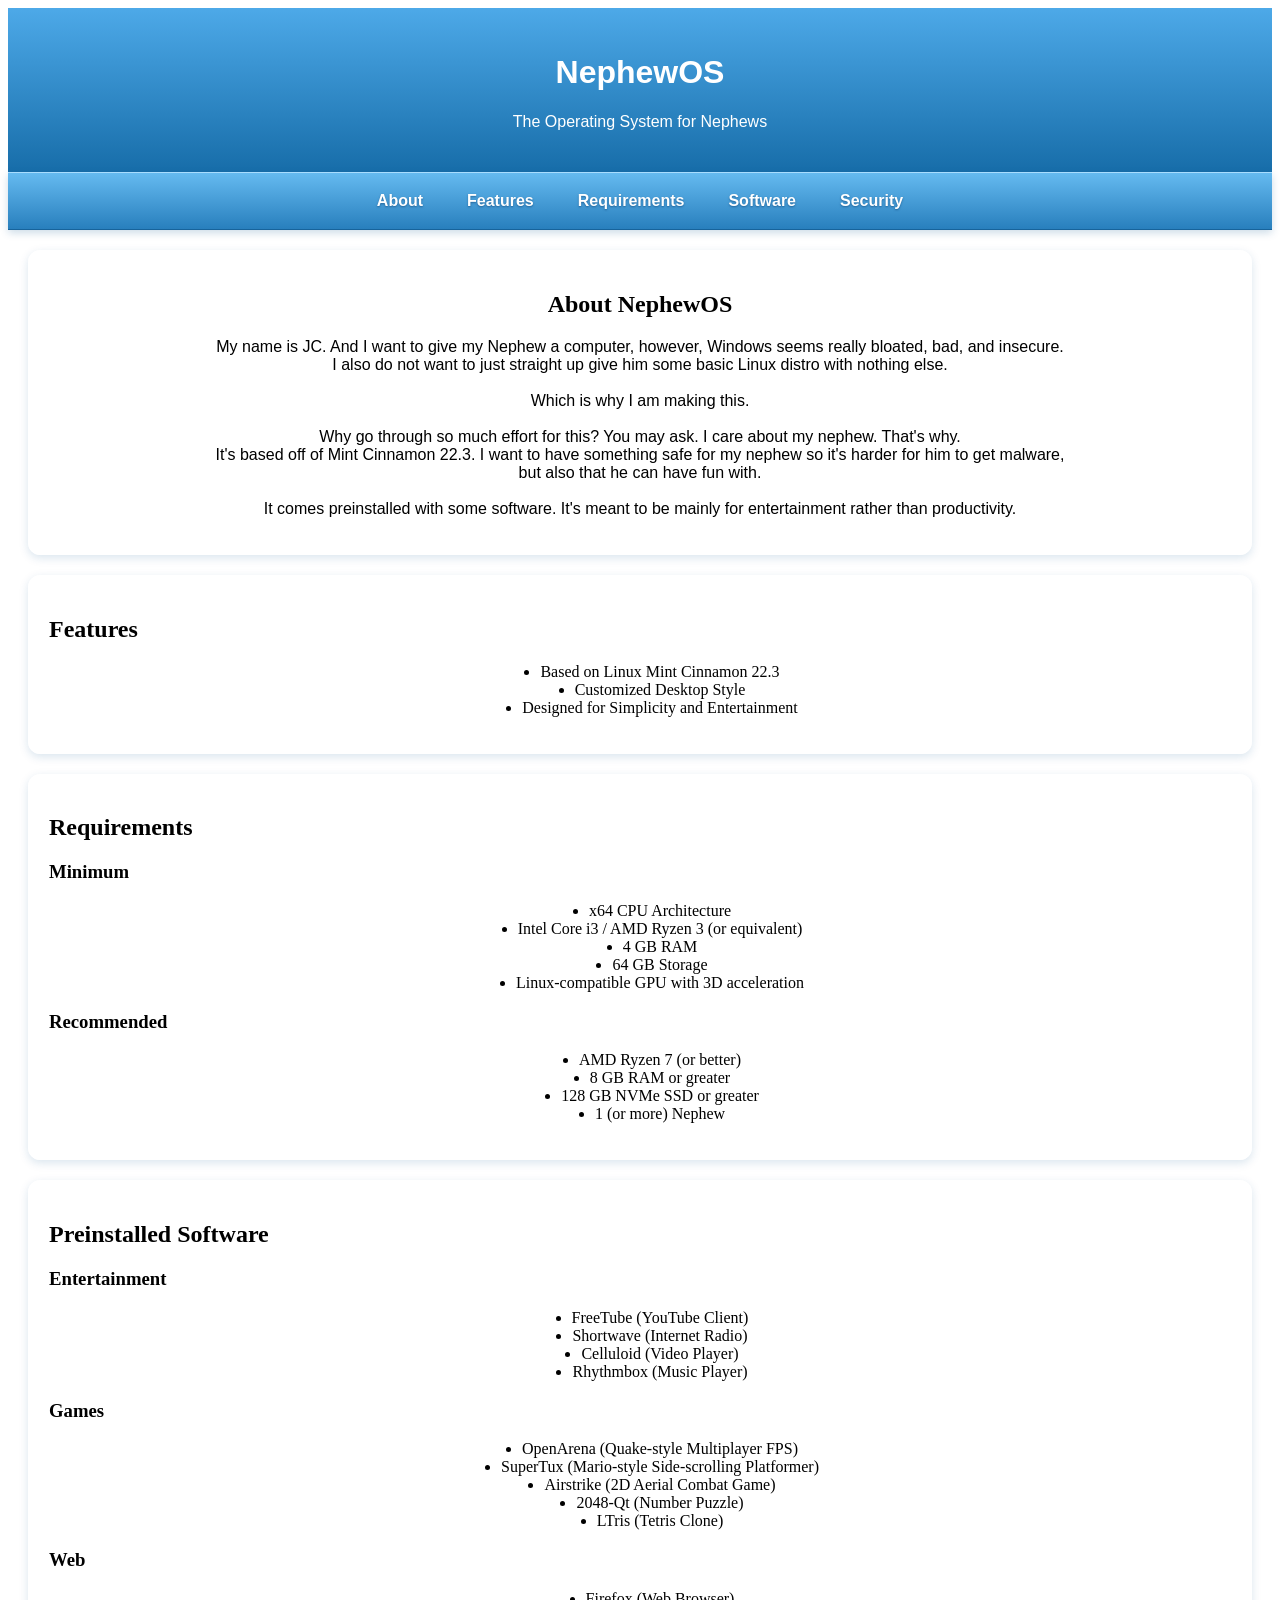
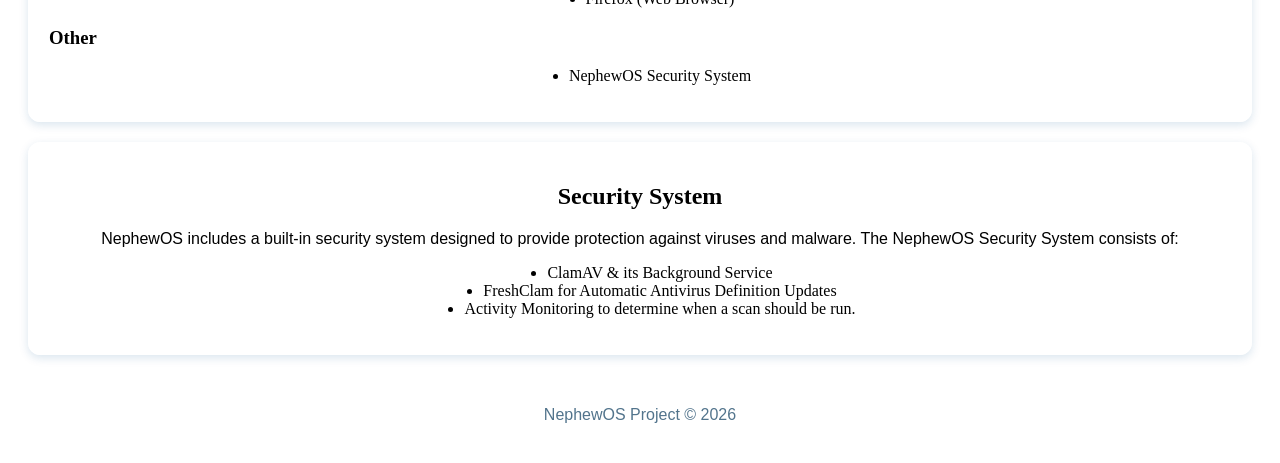
<file: index.html>
<!DOCTYPE html>
<html lang="en">

<head>
    <meta charset="UTF-8">
    <meta name="viewport" content="width=device-width, initial-scale=1.0">

    <title>NephewOS</title>

    <link rel="stylesheet" href="style.css">
</head>

<body>

    <header>
        <h1 class="sansserif centertxt">NephewOS</h1>
        <p class="sansserif centertxt">The Operating System for Nephews</p>
    </header>

    <nav class="navbar">
        <a href="#about">About</a>
        <a href="#features">Features</a>
        <a href="#requirements">Requirements</a>
        <a href="#preinstalled">Software</a>
        <a href="#antivirus">Security</a>
    </nav>

    <main>

        <section id="about">
            <h2 class="centertxt">About NephewOS</h2>

            <p class="sansserif centertxt">
                My name is JC. And I want to give my Nephew a computer, however, Windows seems really bloated, bad, and insecure. <br>
                I also do not want to just straight up give him some basic Linux distro with nothing else. <br><br>
                Which is why I am making this.<br><br>
                Why go through so much effort for this? You may ask. I care about my nephew. That's why. <br>
                It's based off of Mint Cinnamon 22.3. I want to have something safe for my nephew so it's harder for him to get malware, <br>
                but also that he can have fun with.<br><br>
                It comes preinstalled with some software. It's meant to be mainly for entertainment rather than productivity.
            </p>
        </section>

        <section id="features">
            <h2>Features</h2>
            <ul>
                <li>Based on Linux Mint Cinnamon 22.3</li>
                <li>Customized Desktop Style</li>
                <li>Designed for Simplicity and Entertainment</li>
            </ul>
        </section>

        <section id="requirements">
            <h2>Requirements</h2>

            <h3>Minimum</h3>
            <ul>
                <li>x64 CPU Architecture</li>
                <li>Intel Core i3 / AMD Ryzen 3 (or equivalent)</li>
                <li>4 GB RAM</li>
                <li>64 GB Storage</li>
                <li>Linux-compatible GPU with 3D acceleration</li>
            </ul>

            <h3>Recommended</h3>
            <ul>
                <li>AMD Ryzen 7 (or better)</li>
                <li>8 GB RAM or greater</li>
                <li>128 GB NVMe SSD or greater</li>
                <li>1 (or more) Nephew</li>
            </ul>
        </section>

        <section id="preinstalled">
            <h2>Preinstalled Software</h2>

            <h3>Entertainment</h3>
            <ul>
                <li>FreeTube (YouTube Client)</li>
                <li>Shortwave (Internet Radio)</li>
                <li>Celluloid (Video Player)</li>
                <li>Rhythmbox (Music Player)</li>
            </ul>

            <h3>Games</h3>
            <ul>
                <li>OpenArena (Quake-style Multiplayer FPS)</li>
                <li>SuperTux (Mario-style Side-scrolling Platformer)</li>
                <li>Airstrike (2D Aerial Combat Game)</li>
                <li>2048-Qt (Number Puzzle)</li>
                <li>LTris (Tetris Clone)</li>
            </ul>

            <h3>Web</h3>
            <ul>
                <li>Firefox (Web Browser)</li>
            </ul>

            <h3>Other</h3>
            <ul>
                <li>NephewOS Security System</li>
            </ul>
        </section>

        <section id="antivirus">
            <h2 class="centertxt">Security System</h2>

            <p class="sansserif centertxt">
                NephewOS includes a built-in security system designed to
                provide protection against viruses and malware.
                The NephewOS Security System consists of:
            </p>

            <ul>
                <li>ClamAV & its Background Service</li>
                <li>FreshClam for Automatic Antivirus Definition Updates</li>
                <li>Activity Monitoring to determine when a scan should be run.</li>
            </ul>
        </section>

    </main>

    <footer>
        <p class="sansserif centertxt">
            NephewOS Project &copy; 2026
        </p>
    </footer>

</body>
</html>
</file>
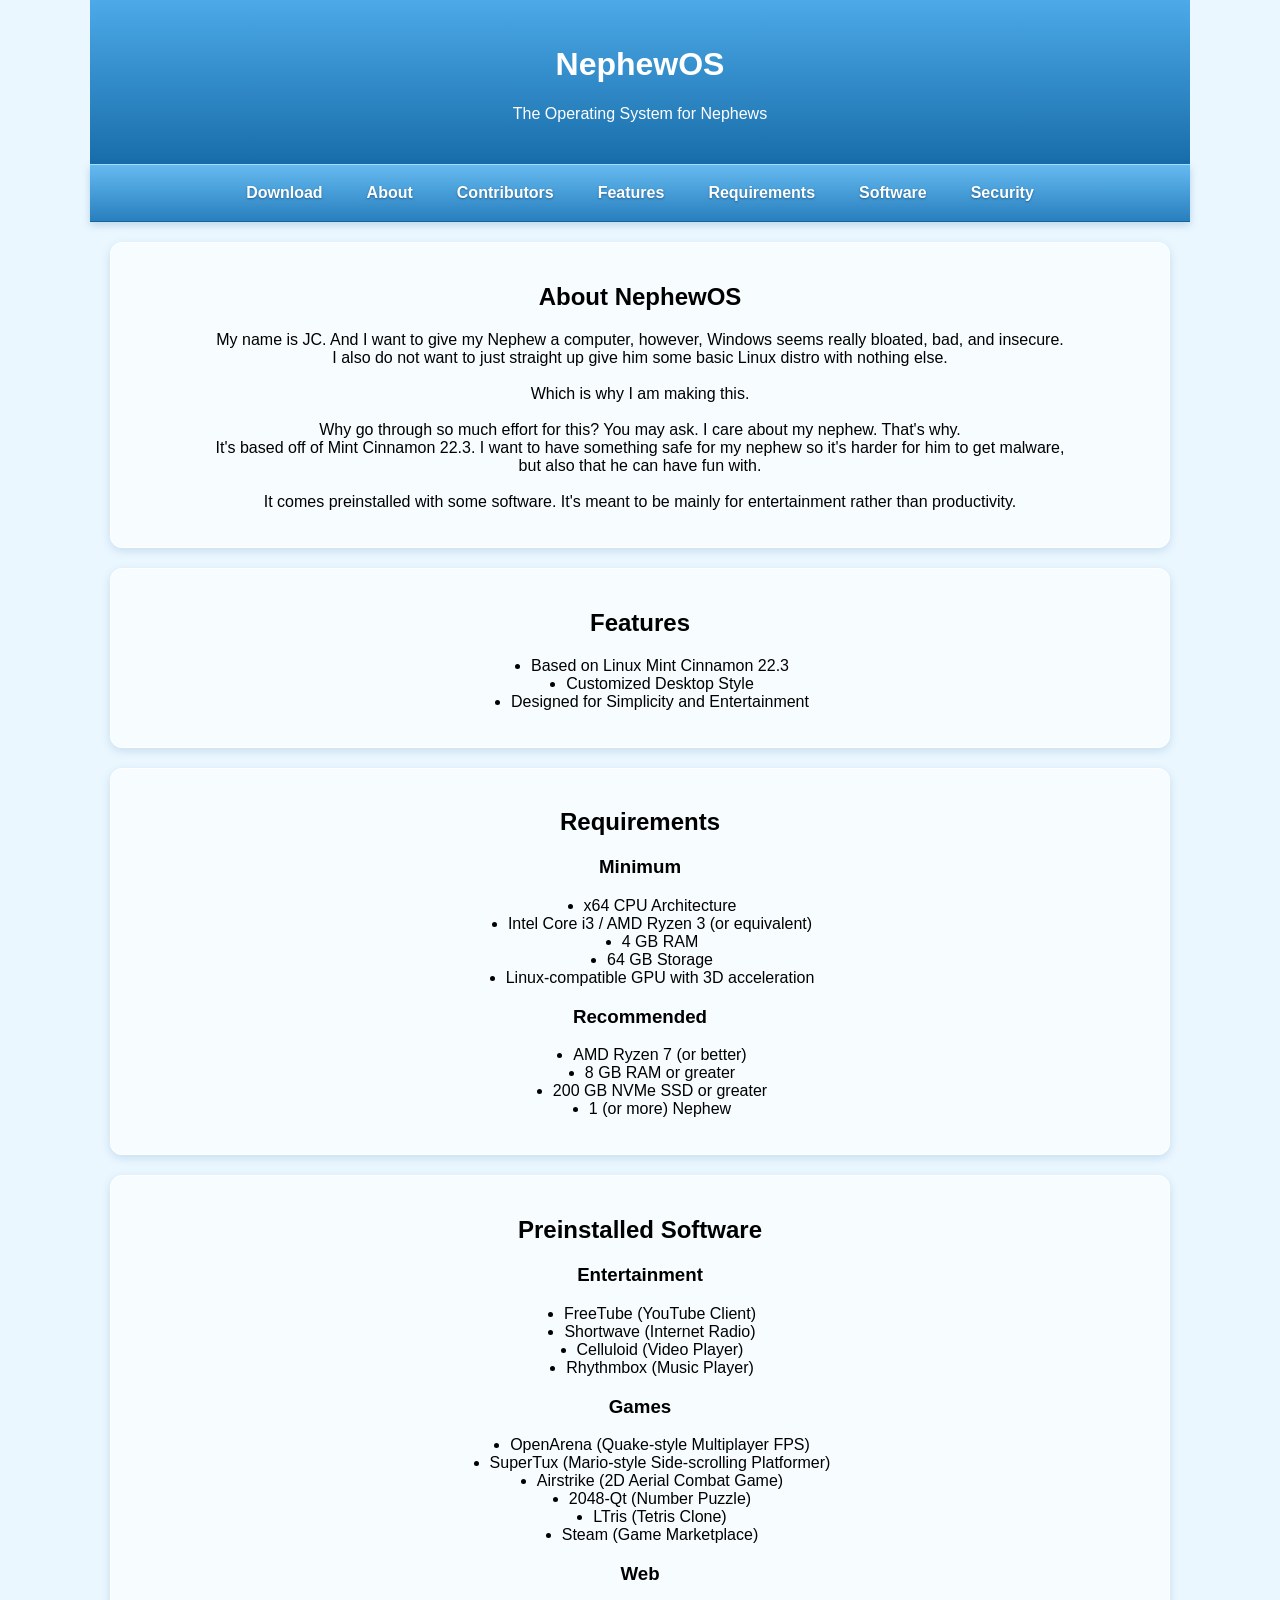
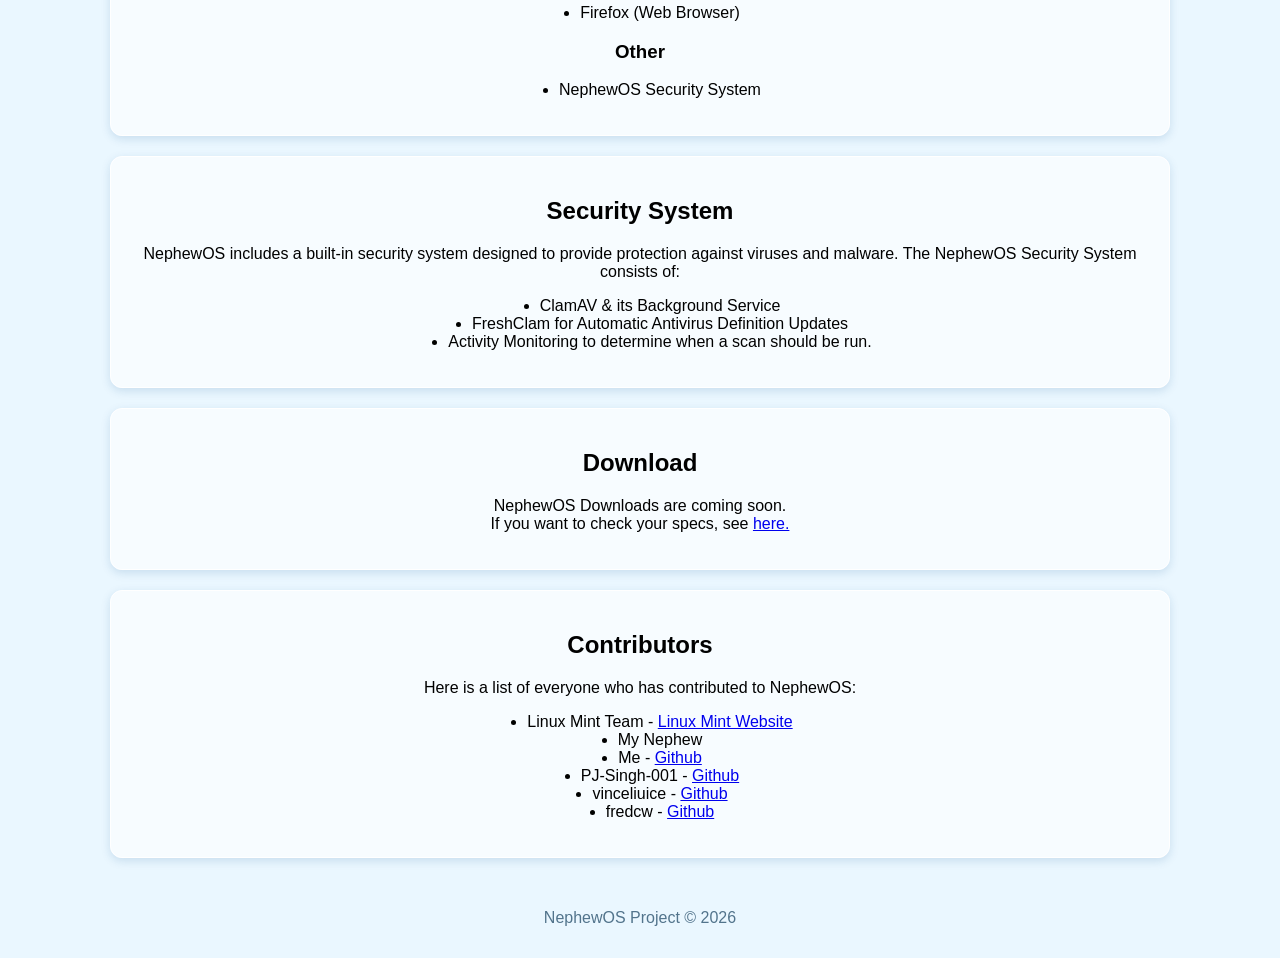
<file: docs/index.html>
<!DOCTYPE html>
<html lang="en">

<head>
    <meta charset="UTF-8">
    <meta name="viewport" content="width=device-width, initial-scale=1.0">

    <title>NephewOS</title>

    <link rel="stylesheet" href="style.css">
</head>

<body class="sansserif centertxt">

    <header>
        <h1 class="sansserif centertxt">NephewOS</h1>
        <p class="sansserif centertxt">The Operating System for Nephews</p>
    </header>

    <nav class="navbar">
        <a href="#download">Download</a>
        <a href="#about">About</a>
        <a href="#credits">Contributors</a>
        <a href="#features">Features</a>
        <a href="#requirements">Requirements</a>
        <a href="#preinstalled">Software</a>
        <a href="#antivirus">Security</a>
    </nav>

    <main>

        <section id="about">
            <h2 class="centertxt">About NephewOS</h2>

            <p class="sansserif centertxt">
                My name is JC. And I want to give my Nephew a computer, however, Windows seems really bloated, bad, and insecure. <br>
                I also do not want to just straight up give him some basic Linux distro with nothing else. <br><br>
                Which is why I am making this.<br><br>
                Why go through so much effort for this? You may ask. I care about my nephew. That's why. <br>
                It's based off of Mint Cinnamon 22.3. I want to have something safe for my nephew so it's harder for him to get malware, <br>
                but also that he can have fun with.<br><br>
                It comes preinstalled with some software. It's meant to be mainly for entertainment rather than productivity.
            </p>
        </section>

        <section id="features">
            <h2>Features</h2>
            <ul>
                <li>Based on Linux Mint Cinnamon 22.3</li>
                <li>Customized Desktop Style</li>
                <li>Designed for Simplicity and Entertainment</li>
            </ul>
        </section>

        <section id="requirements">
            <h2>Requirements</h2>

            <h3>Minimum</h3>
            <ul>
                <li>x64 CPU Architecture</li>
                <li>Intel Core i3 / AMD Ryzen 3 (or equivalent)</li>
                <li>4 GB RAM</li>
                <li>64 GB Storage</li>
                <li>Linux-compatible GPU with 3D acceleration</li>
            </ul>

            <h3>Recommended</h3>
            <ul>
                <li>AMD Ryzen 7 (or better)</li>
                <li>8 GB RAM or greater</li>
                <li>200 GB NVMe SSD or greater</li>
                <li>1 (or more) Nephew</li>
            </ul>
        </section>

        <section id="preinstalled">
            <h2>Preinstalled Software</h2>

            <h3>Entertainment</h3>
            <ul>
                <li>FreeTube (YouTube Client)</li>
                <li>Shortwave (Internet Radio)</li>
                <li>Celluloid (Video Player)</li>
                <li>Rhythmbox (Music Player)</li>
            </ul>

            <h3>Games</h3>
            <ul>
                <li>OpenArena (Quake-style Multiplayer FPS)</li>
                <li>SuperTux (Mario-style Side-scrolling Platformer)</li>
                <li>Airstrike (2D Aerial Combat Game)</li>
                <li>2048-Qt (Number Puzzle)</li>
                <li>LTris (Tetris Clone)</li>
                <li>Steam (Game Marketplace)</li>
            </ul>

            <h3>Web</h3>
            <ul>
                <li>Firefox (Web Browser)</li>
            </ul>

            <h3>Other</h3>
            <ul>
                <li>NephewOS Security System</li>
            </ul>
        </section>

        <section id="antivirus">
            <h2 class="centertxt">Security System</h2>

            <p class="sansserif centertxt">
                NephewOS includes a built-in security system designed to
                provide protection against viruses and malware.
                The NephewOS Security System consists of:
            </p>

            <ul>
                <li>ClamAV & its Background Service</li>
                <li>FreshClam for Automatic Antivirus Definition Updates</li>
                <li>Activity Monitoring to determine when a scan should be run.</li>
            </ul>
        </section>

        <section id="download">
            <h2 class="centertxt">Download</h2>

            <p class="sansserif centertxt">
                
                NephewOS Downloads are coming soon.
                <br>
                If you want to check your specs, see <a href="#requirements">here.</a>
                
            </p>
        </section>

         <section id="credits">
            <h2 class="centertxt">Contributors</h2>

            <p class="sansserif centertxt">
                Here is a list of everyone who has contributed to NephewOS:
            </p>

            <ul>
                <li>Linux Mint Team - <a href="https://linuxmint.com/teams.php">Linux Mint Website</a></li>
                <li>My Nephew</li>
                <li>Me - <a href="https://github.com/JcBoi-GIT">Github</a> </li>
                <li>PJ-Singh-001 - <a href="https://github.com/PJ-Singh-001">Github</a></li>
                <li>vinceliuice - <a href="https://github.com/vinceliuice">Github</a></li>
                <li>fredcw - <a href="https://github.com/fredcw">Github</a></li>
                
            </ul>
        </section>

    </main>

    <footer>
        <p class="sansserif centertxt">
            NephewOS Project &copy; 2026
        </p>
    </footer>

</body>
</html>
</file>
<file: style.css>
```css
body {
    background-color: #eaf7ff;
    margin: 0 auto;
    max-width: 1100px;
    text-align: center;
}

html {
    scroll-behavior: smooth;
}

.sansserif {
    font-family: sans-serif;
}

.centertxt {
    text-align: center;
}

header {
    background: linear-gradient(#4da9e8, #176da9);
    color: white;
    padding: 25px;
}

.navbar {
    background: linear-gradient(#65baf0, #287fbd);
    border-top: 1px solid #a9ddff;
    border-bottom: 1px solid #17639b;
    padding: 10px;
    position: sticky;
    top: 0;
    z-index: 1000;
    display: flex;
    justify-content: center;
    align-items: center;
    flex-wrap: wrap;
    gap: 8px;
    box-shadow: 0 3px 8px rgba(0, 80, 140, 0.2);
}

.navbar a {
    color: white;
    font-family: sans-serif;
    font-weight: bold;
    text-decoration: none;
    padding: 9px 18px;
    border-radius: 8px;
    text-shadow: 0 1px 2px rgba(0, 50, 100, 0.5);
    transition: background 0.2s, box-shadow 0.2s;
}

.navbar a:hover {
    background: linear-gradient(#d8f1ff, #8bcdf5);
    color: #155a8b;
    text-shadow: none;
    box-shadow: inset 0 1px 3px rgba(255, 255, 255, 0.8);
}

section {
    background: rgba(255, 255, 255, 0.65);
    border: 1px solid white;
    border-radius: 12px;
    padding: 20px;
    margin: 20px;
    box-shadow: 0 3px 10px rgba(0, 80, 140, 0.15);
    scroll-margin-top: 20px;
}

footer {
    padding: 15px;
    color: #52748c;
}

li {
    width: fit-content;
    margin: 0 auto;
    text-align: left;
}
```
</file>
<file: docs/style.css>
body {
    background-color: #eaf7ff;
    margin: 0 auto;
    max-width: 1100px;
    text-align: center;
    font-family: sans-serif;
    text-align: center;
}

html {
    scroll-behavior: smooth;
}

header {
    background: linear-gradient(#4da9e8, #176da9);
    color: white;
    padding: 25px;
}

.navbar {
    background: linear-gradient(#65baf0, #287fbd);
    border-top: 1px solid #a9ddff;
    border-bottom: 1px solid #17639b;
    padding: 10px;
    position: sticky;
    top: 0;
    z-index: 1000;
    display: flex;
    justify-content: center;
    align-items: center;
    flex-wrap: wrap;
    gap: 8px;
    box-shadow: 0 3px 8px rgba(0, 80, 140, 0.2);
}

.navbar a {
    color: white;
    font-family: sans-serif;
    font-weight: bold;
    text-decoration: none;
    padding: 9px 18px;
    border-radius: 8px;
    text-shadow: 0 1px 2px rgba(0, 50, 100, 0.5);
    transition: background 0.2s, box-shadow 0.2s;
}

.navbar a:hover {
    background: linear-gradient(#d8f1ff, #8bcdf5);
    color: #155a8b;
    text-shadow: none;
    box-shadow: inset 0 1px 3px rgba(255, 255, 255, 0.8);
}

section {
    background: rgba(255, 255, 255, 0.65);
    border: 1px solid white;
    border-radius: 12px;
    padding: 20px;
    margin: 20px;
    box-shadow: 0 3px 10px rgba(0, 80, 140, 0.15);
    scroll-margin-top: 20px;
}

footer {
    padding: 15px;
    color: #52748c;
}

li {
    width: fit-content;
    margin: 0 auto;
    text-align: left;
}
</file>
